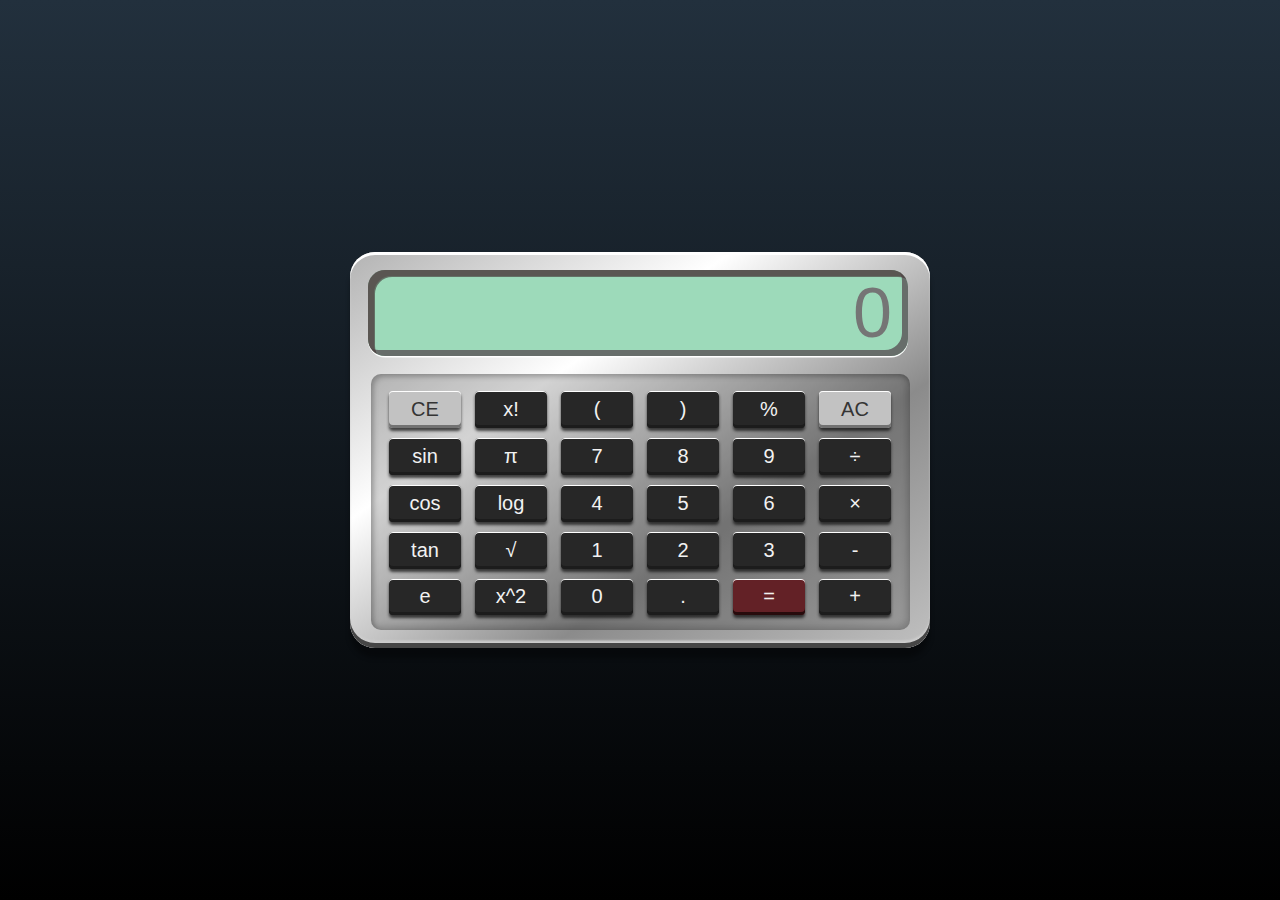
<file: index.html>
<!DOCTYPE html>
<html lang="en">
<head>
    <meta charset="UTF-8">
    <meta name="viewport" content="width=device-width, initial-scale=1.0, maximum-scale=1.0, user-scalable=no">
    <title>Calculator Premium</title>
    <link rel="stylesheet" href="calc2.css">
</head>
<body>
    <div class="calculator">
        <div class="display">
            <input id="screen" type="text" placeholder="0" readonly>
        </div>
        <div class="design"></div>

        <div class="btns">
            <div class="row">
                <button id="ac" onclick="backspc()">CE</button>
                <button onclick="fact()">x!</button>
                <button class="btn">(</button>
                <button class="btn">)</button>
                <button onclick="perc()">%</button>
                <button id="ac" onclick="screen.value=''">AC</button>
            </div>

            <div class="row">
                <button onclick="sin()">sin</button>
                <button onclick="pi()">π</button>
                <button class="btn">7</button>
                <button class="btn">8</button>
                <button class="btn">9</button>
                <button class="btn">÷</button>
            </div>

            <div class="row">
                <button onclick="cos()">cos</button>
                <button onclick="log()">log</button>
                <button class="btn">4</button>
                <button class="btn">5</button>
                <button class="btn">6</button>
                <button class="btn">×</button>
            </div>


            <div class="row">
                <button onclick="tan()">tan</button>
                <button onclick="sqrt()">√</button>
                <button class="btn">1</button>
                <button class="btn">2</button>
                <button class="btn">3</button>
                <button class="btn">-</button>
            </div>

            <div class="row">
                <button onclick="e()">e</button>
                <button onclick="pow()">x^2</button>
                <button class="btn">0</button>
                <button class="btn">.</button>
                <button id="eval" onclick="screen.value=eval(screen.value)">=</button>
                <button class="btn">+</button>
            </div>
        </div>
    </div>





    <script src="calcu2.js" ></script>
    
</body>
</html>
</file>
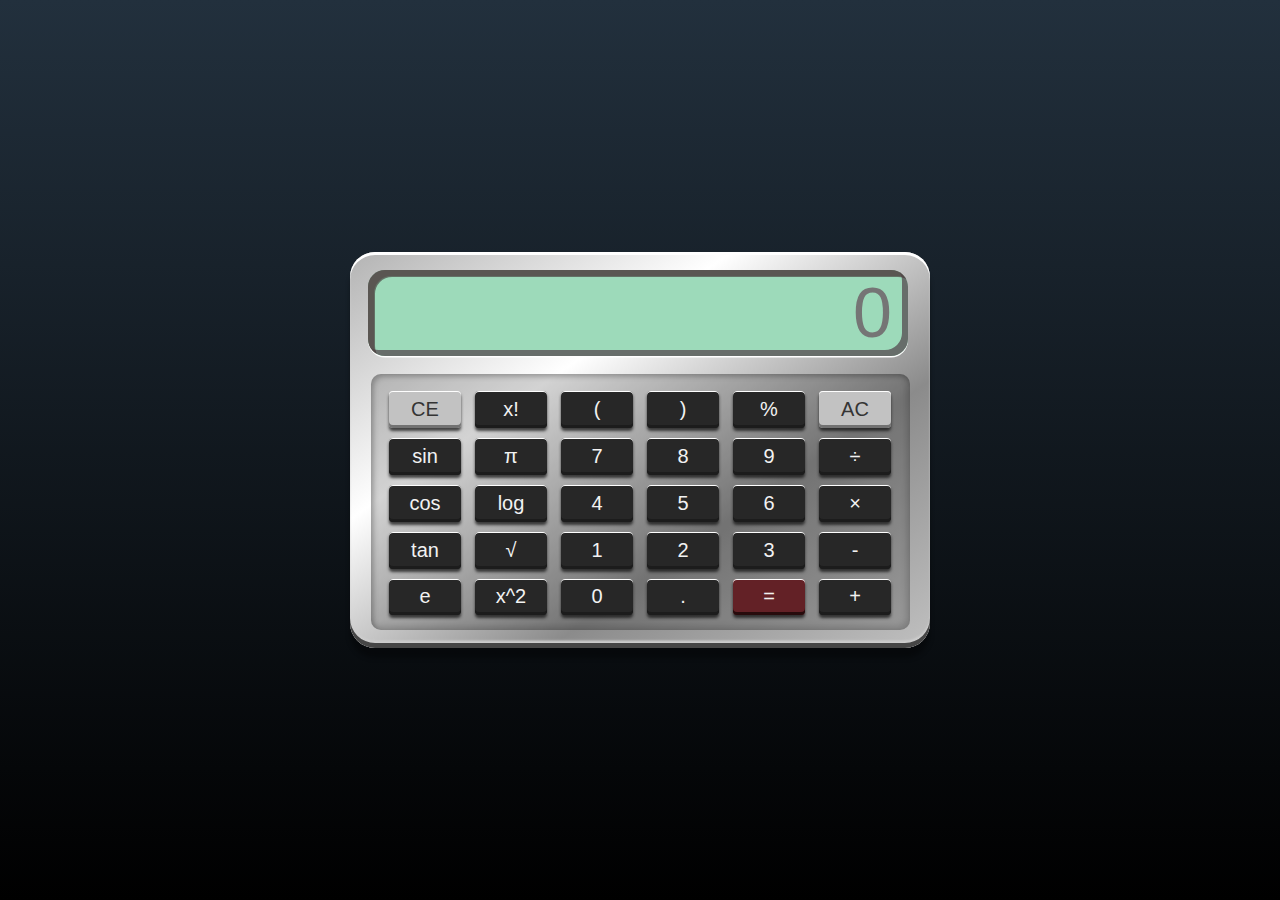
<file: cal2.html>
<!DOCTYPE html>
<html lang="en">
<head>
    <meta charset="UTF-8">
    <meta name="viewport" content="width=device-width, initial-scale=1.0, maximum-scale=1.0, user-scalable=no">
    <title>Calculator Premium</title>
    <link rel="stylesheet" href="calc2.css">
</head>
<body>
    <div class="calculator">
        <div class="display">
            <input id="screen" type="text" placeholder="0" readonly>
        </div>
        <div class="design"></div>

        <div class="btns">
            <div class="row">
                <button id="ac" onclick="backspc()">CE</button>
                <button onclick="fact()">x!</button>
                <button class="btn">(</button>
                <button class="btn">)</button>
                <button onclick="perc()">%</button>
                <button id="ac" onclick="screen.value=''">AC</button>
            </div>

            <div class="row">
                <button onclick="sin()">sin</button>
                <button onclick="pi()">π</button>
                <button class="btn">7</button>
                <button class="btn">8</button>
                <button class="btn">9</button>
                <button class="btn">÷</button>
            </div>

            <div class="row">
                <button onclick="cos()">cos</button>
                <button onclick="log()">log</button>
                <button class="btn">4</button>
                <button class="btn">5</button>
                <button class="btn">6</button>
                <button class="btn">×</button>
            </div>


            <div class="row">
                <button onclick="tan()">tan</button>
                <button onclick="sqrt()">√</button>
                <button class="btn">1</button>
                <button class="btn">2</button>
                <button class="btn">3</button>
                <button class="btn">-</button>
            </div>

            <div class="row">
                <button onclick="e()">e</button>
                <button onclick="pow()">x^2</button>
                <button class="btn">0</button>
                <button class="btn">.</button>
                <button id="eval" onclick="screen.value=eval(screen.value)">=</button>
                <button class="btn">+</button>
            </div>
        </div>
    </div>





    <script src="calcu2.js" ></script>
    
</body>
</html>
</file>
<file: calc2.css>
body{
    padding: 0;
    margin: 0;
    display: flex;
    justify-content: center;
    align-items: center;
    min-height: 100vh;
    background: linear-gradient(145deg, rgb(0, 0, 0), rgb(70, 70, 70), rgb(0, 0, 0));
    background: linear-gradient(180deg, #22303d, #000000);
}


.calculator{
    position: relative;
    width: 35rem;
    height: calc(35rem*.67);
    padding: 10px;
    max-width: 35rem; /* Set a max width for larger screens */
    max-height: calc(35rem*.67);
    min-width: 35rem;
    border-radius: 25px;
    box-shadow: inset 0px -5px rgb(70, 70, 70),
                inset 0px -7.5px 2px rgb(205, 205, 205),
                0px 10px 5px rgba(0, 0, 0, 0.332),
                inset 0px 3px 0px white;
    background: linear-gradient(145deg, #b3b3b3, #ffffff, #8b8b8b, #c0c0c0);
    
    
}
.design{
    position: absolute;
    margin-top: 7rem;
    width: 32.4rem;
    margin-left: .7rem;
    height:15rem;
    max-width: 32.4rem; /* Set a max width for larger screens */
    max-height: calc(35rem*.42);
    padding: 10px;
    border-radius: 10px;
    background: rgba(0, 0, 0, 0.171);
    box-shadow: inset 3px 3px 5px rgba(0, 0, 0, 0.226),
                inset -3px -3px 7px rgba(0, 0, 0, 0.186);
    

}

.display #screen {
    position: absolute;
    margin-left: .5rem;
    margin-top: .5rem;
    z-index: 2;  
    width: 90%;
    height: 84px;
    font-size: 70px;
    color: rgb(85, 85, 85);
    outline: none;
    border: none;
    text-align: right;
    padding-right: 1rem;
    background: rgb(157, 218, 186);
    border-radius: 17px;
    box-shadow: 0px 1.5px rgb(255, 255, 255),
                inset 6px 6px rgba(85, 71, 71, 0.62),
                inset 7px 7px 0px rgba(70, 59, 59, 0.669),
                inset -6px -6px  rgba(98, 98, 98, 0.909);
}
.btns{
    position: absolute;
    z-index: 2;
    width: 35rem;
    margin-top: 7.75rem;
   
    display: flex;
    justify-content: center;
    align-items: center;
    flex-direction: column;
    
}

.btns .row button{
    background-color: rgb(39, 39, 39);
    color: rgb(242, 242, 242);
    width: 4.5rem;
    height: 2.3rem;
    font-size: 20px;
    font-family: 'Franklin Gothic Medium', 'Arial Narrow', Arial, sans-serif;
    border: none;
    outline: none;
    margin: 5px;
    border-radius: 4px;
    box-shadow: inset 0px -3px rgb(28, 28, 28),
                inset 0px 1px rgb(254, 254, 254),
                0px 3px 3px  #141414c0;
}
.btns .row button:hover{
    color: rgb(217, 217, 217);
    background-color: rgb(50, 50, 50) ;
}
.btns .row button:active{
    box-shadow: inset 0px -1.5px rgb(28, 28, 28),
              inset 0px 1.5px rgb(28, 28, 28);
}

#eval{
    background-color:#632126;
    color: rgb(242, 242, 242);
    box-shadow: inset 0px -3px rgb(39, 11, 12),
                inset 0px 1px rgb(254, 254, 254),
                0px 3px 3px  #141414c0;
}

#eval:hover{
    background-color:#76292f;

}
#eval:active{
    background-color:rgb(84, 23, 27);
    color: rgb(224, 224, 224);
    box-shadow: inset 0px -1.5px rgb(28, 28, 28),
                inset 0px 1.5px rgb(28, 28, 28);
}
#ac{
    background-color:#c2c2c2;
    color: rgb(52, 52, 52);
    box-shadow: inset 0px -3px rgb(114, 114, 114),
                inset 0px 1px rgb(254, 254, 254),
                0px 3px 3px  #141414c0;
}
#ac:hover{
    background-color:#d6d6d6;

}
#ac:active{
    background-color:#aeaeae;
    color: rgb(41, 41, 41);
    box-shadow: inset 0px -1.5px rgb(90, 90, 90),
                inset 0px 1.5px rgb(78, 78, 78);
}
</file>
